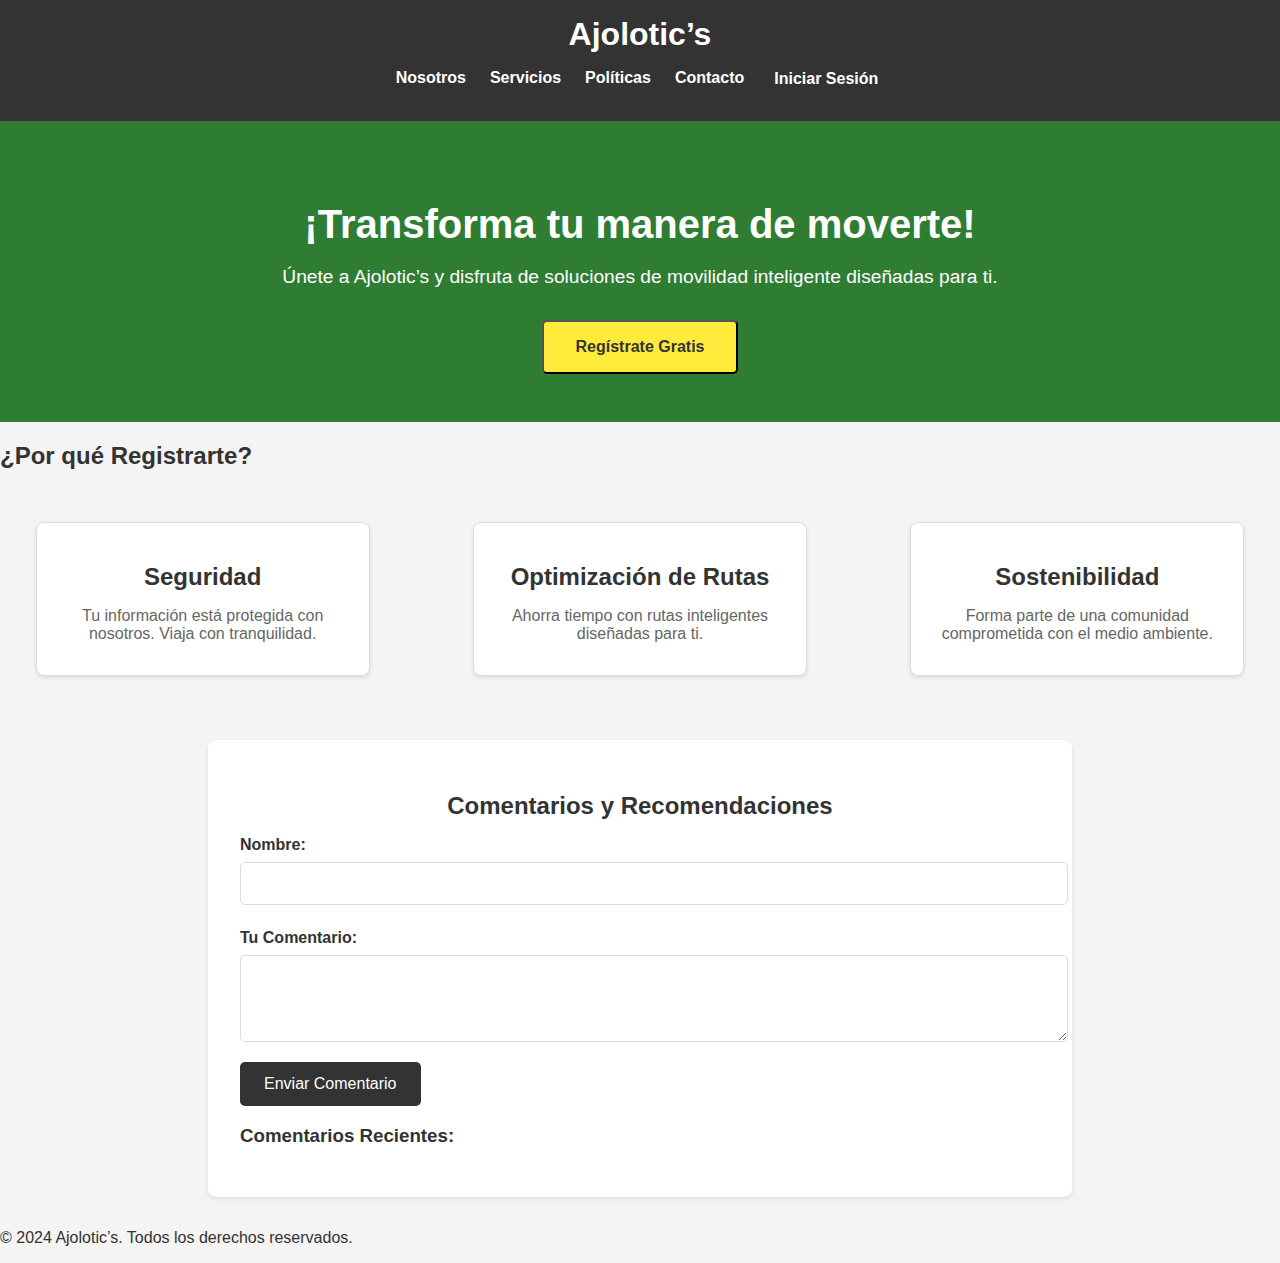
<file: index.html>
<!DOCTYPE html>
<html lang="es">
<head>
    <meta charset="UTF-8">
    <meta name="viewport" content="width=device-width, initial-scale=1.0">
    <title>Ajolotic’s - Innovando la Movilidad</title>
    <link rel="stylesheet" href="style.css">
    <script defer src="popup.js"></script>
</head>
<body>
    <header>
        <div class="logo">
            <h1>Ajolotic’s</h1>
        </div>
        <nav>
            <ul>
                <li><a href="Nosotros.html">Nosotros</a></li>
                <li><a href="Servicios.html">Servicios</a></li>
                <li><a href="Politicas.html">Políticas</a></li>
                <li><a href="Contacto.html">Contacto</a></li>
                <li><button id="login-btn" class="login-button">Iniciar Sesión</button></li>
            </ul>
        </nav>
    </header>

    <section class="hero">
        <h2>¡Transforma tu manera de moverte!</h2>
        <p>Únete a Ajolotic’s y disfruta de soluciones de movilidad inteligente diseñadas para ti.</p>
        <!-- Botón de registro que abre la ventana emergente -->
        <button id="register-btn" class="cta-button">Regístrate Gratis</button>
    </section>

    <section id="beneficios" class="section">
        <h2>¿Por qué Registrarte?</h2>
        <div class="benefit-container">
            <div class="benefit-item">
                <h3>Seguridad</h3>
                <p>Tu información está protegida con nosotros. Viaja con tranquilidad.</p>
            </div>
            <div class="benefit-item">
                <h3>Optimización de Rutas</h3>
                <p>Ahorra tiempo con rutas inteligentes diseñadas para ti.</p>
            </div>
            <div class="benefit-item">
                <h3>Sostenibilidad</h3>
                <p>Forma parte de una comunidad comprometida con el medio ambiente.</p>
            </div>
        </div>
    </section>

    <section id="comentarios" class="section">
        <h2>Comentarios y Recomendaciones</h2>
        
        <form id="comentarios-form">
            <label for="nombre">Nombre:</label>
            <input type="text" id="nombre" name="nombre" required>

            <label for="comentario">Tu Comentario:</label>
            <textarea id="comentario" name="comentario" rows="4" required></textarea>

            <button type="submit">Enviar Comentario</button>
        </form>

        <div id="comentarios-lista">
            <h3>Comentarios Recientes:</h3>
            <ul id="comentarios-ul">
                <!-- Los comentarios se agregarán aquí dinámicamente -->
            </ul>
        </div>
    </section>

    <div id="login-popup" class="popup hidden">
        <div class="popup-content">
            <span id="close-login" class="close">&times;</span>
            <h2>Iniciar Sesión</h2>
            <form id="login-form" action="aplicacion.html">
                <label for="username">Usuario:</label>
                <input type="text" id="username" name="username" required>

                <label for="password">Contraseña:</label>
                <input type="password" id="password" name="password" required>

                <button type="submit">Entrar</button>
            </form>
            <p>¿No tienes cuenta? <a id="signup-link" href="#">Inscríbete</a></p>
        </div>
    </div>

    <div id="signup-popup" class="popup hidden">
        <div class="popup-content">
            <span id="close-signup" class="close">&times;</span>
            <h2>Inscripción</h2>
            <form id="signup-form">
                <label for="new-username">Nombre de Usuario:</label>
                <input type="text" id="new-username" name="new-username" required>

                <label for="email">Correo Electrónico:</label>
                <input type="email" id="email" name="email" required>

                <label for="dob">Fecha de Nacimiento:</label>
                <input type="date" id="dob" name="dob" required>

                <button type="submit">Registrarme</button>
            </form>
        </div>
    </div>

    <footer>
        <p>&copy; 2024 Ajolotic’s. Todos los derechos reservados.</p>
    </footer>

    <script>
        document.addEventListener('DOMContentLoaded', () => {
            const loginBtn = document.getElementById('login-btn');
            const loginPopup = document.getElementById('login-popup');
            const closeLogin = document.getElementById('close-login');

            const signupLink = document.getElementById('signup-link');
            const signupPopup = document.getElementById('signup-popup');
            const closeSignup = document.getElementById('close-signup');

            const registerBtn = document.getElementById('register-btn'); // Botón "Regístrate Gratis"

            const comentariosForm = document.getElementById('comentarios-form');
            const comentariosUl = document.getElementById('comentarios-ul');

            // Mostrar ventana de iniciar sesión
            loginBtn.addEventListener('click', () => {
                loginPopup.style.display = 'block';
            });

            // Cerrar ventana de iniciar sesión
            closeLogin.addEventListener('click', () => {
                loginPopup.style.display = 'none';
            });

            // Mostrar ventana de registro desde el enlace "Inscríbete"
            signupLink.addEventListener('click', (e) => {
                e.preventDefault();
                loginPopup.style.display = 'none';
                signupPopup.style.display = 'block';
            });

            // Mostrar ventana de registro desde el botón "Regístrate Gratis"
            registerBtn.addEventListener('click', () => {
                signupPopup.style.display = 'block';
            });

            // Cerrar ventana de registro
            closeSignup.addEventListener('click', () => {
                signupPopup.style.display = 'none';
            });

            // Cerrar ventanas al hacer clic fuera de ellas
            window.addEventListener('click', (event) => {
                if (event.target === loginPopup) {
                    loginPopup.style.display = 'none';
                }
                if (event.target === signupPopup) {
                    signupPopup.style.display = 'none';
                }
            });

            // Manejo del formulario de comentarios
            comentariosForm.addEventListener('submit', (e) => {
                e.preventDefault();
                const nombre = document.getElementById('nombre').value;
                const comentario = document.getElementById('comentario').value;
                const nuevoComentario = document.createElement('li');
                nuevoComentario.innerHTML = `<strong>${nombre}</strong>: ${comentario}`;
                comentariosUl.appendChild(nuevoComentario);
                comentariosForm.reset();
            });
        });
    </script>
</body>
</html>
</file>
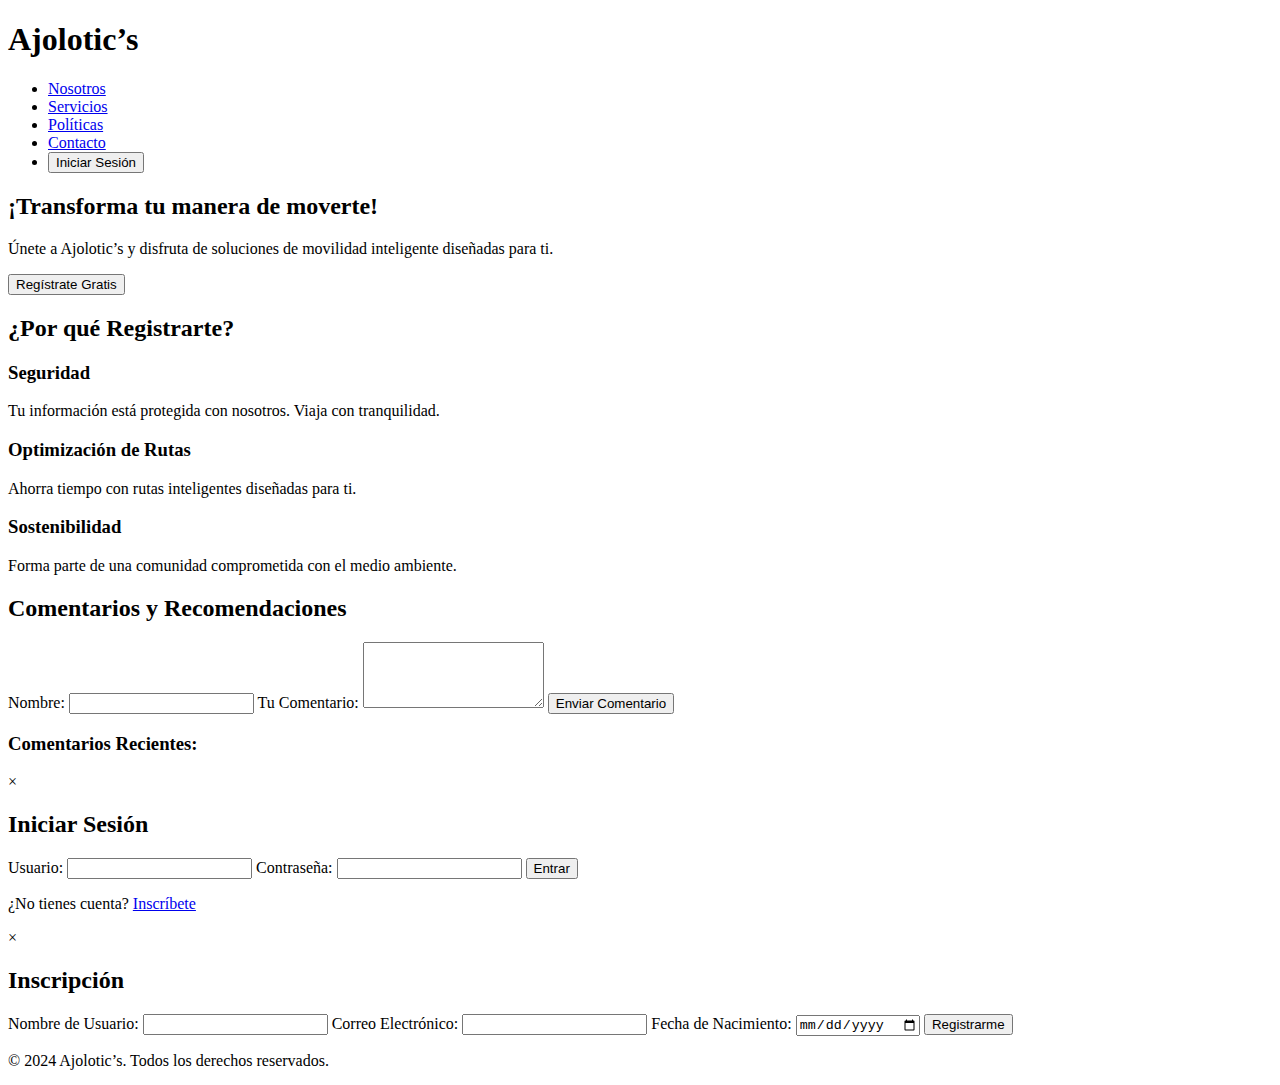
<file: Inicio.html>
<!DOCTYPE html>
<html lang="es">
<head>
    <meta charset="UTF-8">
    <meta name="viewport" content="width=device-width, initial-scale=1.0">
    <title>Ajolotic’s - Innovando la Movilidad</title>
    <link rel="stylesheet" href="C:\Users\lalon\Desktop\Proyecto\Admin\Css/style.css">
    <script defer src="C:\Users\lalon\Desktop\Proyecto\Admin\Css/popup.js"></script>
</head>
<body>
    <header>
        <div class="logo">
            <h1>Ajolotic’s</h1>
        </div>
        <nav>
            <ul>
                <li><a href="Nosotros.html">Nosotros</a></li>
                <li><a href="Servicios.html">Servicios</a></li>
                <li><a href="Politicas.html">Políticas</a></li>
                <li><a href="Contacto.html">Contacto</a></li>
                <li><button id="login-btn" class="login-button">Iniciar Sesión</button></li>
            </ul>
        </nav>
    </header>

    <section class="hero">
        <h2>¡Transforma tu manera de moverte!</h2>
        <p>Únete a Ajolotic’s y disfruta de soluciones de movilidad inteligente diseñadas para ti.</p>
        <!-- Botón de registro que abre la ventana emergente -->
        <button id="register-btn" class="cta-button">Regístrate Gratis</button>
    </section>

    <section id="beneficios" class="section">
        <h2>¿Por qué Registrarte?</h2>
        <div class="benefit-container">
            <div class="benefit-item">
                <h3>Seguridad</h3>
                <p>Tu información está protegida con nosotros. Viaja con tranquilidad.</p>
            </div>
            <div class="benefit-item">
                <h3>Optimización de Rutas</h3>
                <p>Ahorra tiempo con rutas inteligentes diseñadas para ti.</p>
            </div>
            <div class="benefit-item">
                <h3>Sostenibilidad</h3>
                <p>Forma parte de una comunidad comprometida con el medio ambiente.</p>
            </div>
        </div>
    </section>

    <section id="comentarios" class="section">
        <h2>Comentarios y Recomendaciones</h2>
        
        <form id="comentarios-form">
            <label for="nombre">Nombre:</label>
            <input type="text" id="nombre" name="nombre" required>

            <label for="comentario">Tu Comentario:</label>
            <textarea id="comentario" name="comentario" rows="4" required></textarea>

            <button type="submit">Enviar Comentario</button>
        </form>

        <div id="comentarios-lista">
            <h3>Comentarios Recientes:</h3>
            <ul id="comentarios-ul">
                <!-- Los comentarios se agregarán aquí dinámicamente -->
            </ul>
        </div>
    </section>

    <div id="login-popup" class="popup hidden">
        <div class="popup-content">
            <span id="close-login" class="close">&times;</span>
            <h2>Iniciar Sesión</h2>
            <form id="login-form" action="aplicacion.html">
                <label for="username">Usuario:</label>
                <input type="text" id="username" name="username" required>

                <label for="password">Contraseña:</label>
                <input type="password" id="password" name="password" required>

                <button type="submit">Entrar</button>
            </form>
            <p>¿No tienes cuenta? <a id="signup-link" href="#">Inscríbete</a></p>
        </div>
    </div>

    <div id="signup-popup" class="popup hidden">
        <div class="popup-content">
            <span id="close-signup" class="close">&times;</span>
            <h2>Inscripción</h2>
            <form id="signup-form">
                <label for="new-username">Nombre de Usuario:</label>
                <input type="text" id="new-username" name="new-username" required>

                <label for="email">Correo Electrónico:</label>
                <input type="email" id="email" name="email" required>

                <label for="dob">Fecha de Nacimiento:</label>
                <input type="date" id="dob" name="dob" required>

                <button type="submit">Registrarme</button>
            </form>
        </div>
    </div>

    <footer>
        <p>&copy; 2024 Ajolotic’s. Todos los derechos reservados.</p>
    </footer>

    <script>
        document.addEventListener('DOMContentLoaded', () => {
            const loginBtn = document.getElementById('login-btn');
            const loginPopup = document.getElementById('login-popup');
            const closeLogin = document.getElementById('close-login');

            const signupLink = document.getElementById('signup-link');
            const signupPopup = document.getElementById('signup-popup');
            const closeSignup = document.getElementById('close-signup');

            const registerBtn = document.getElementById('register-btn'); // Botón "Regístrate Gratis"

            const comentariosForm = document.getElementById('comentarios-form');
            const comentariosUl = document.getElementById('comentarios-ul');

            // Mostrar ventana de iniciar sesión
            loginBtn.addEventListener('click', () => {
                loginPopup.style.display = 'block';
            });

            // Cerrar ventana de iniciar sesión
            closeLogin.addEventListener('click', () => {
                loginPopup.style.display = 'none';
            });

            // Mostrar ventana de registro desde el enlace "Inscríbete"
            signupLink.addEventListener('click', (e) => {
                e.preventDefault();
                loginPopup.style.display = 'none';
                signupPopup.style.display = 'block';
            });

            // Mostrar ventana de registro desde el botón "Regístrate Gratis"
            registerBtn.addEventListener('click', () => {
                signupPopup.style.display = 'block';
            });

            // Cerrar ventana de registro
            closeSignup.addEventListener('click', () => {
                signupPopup.style.display = 'none';
            });

            // Cerrar ventanas al hacer clic fuera de ellas
            window.addEventListener('click', (event) => {
                if (event.target === loginPopup) {
                    loginPopup.style.display = 'none';
                }
                if (event.target === signupPopup) {
                    signupPopup.style.display = 'none';
                }
            });

            // Manejo del formulario de comentarios
            comentariosForm.addEventListener('submit', (e) => {
                e.preventDefault();
                const nombre = document.getElementById('nombre').value;
                const comentario = document.getElementById('comentario').value;
                const nuevoComentario = document.createElement('li');
                nuevoComentario.innerHTML = `<strong>${nombre}</strong>: ${comentario}`;
                comentariosUl.appendChild(nuevoComentario);
                comentariosForm.reset();
            });
        });
    </script>
</body>
</html>
</file>
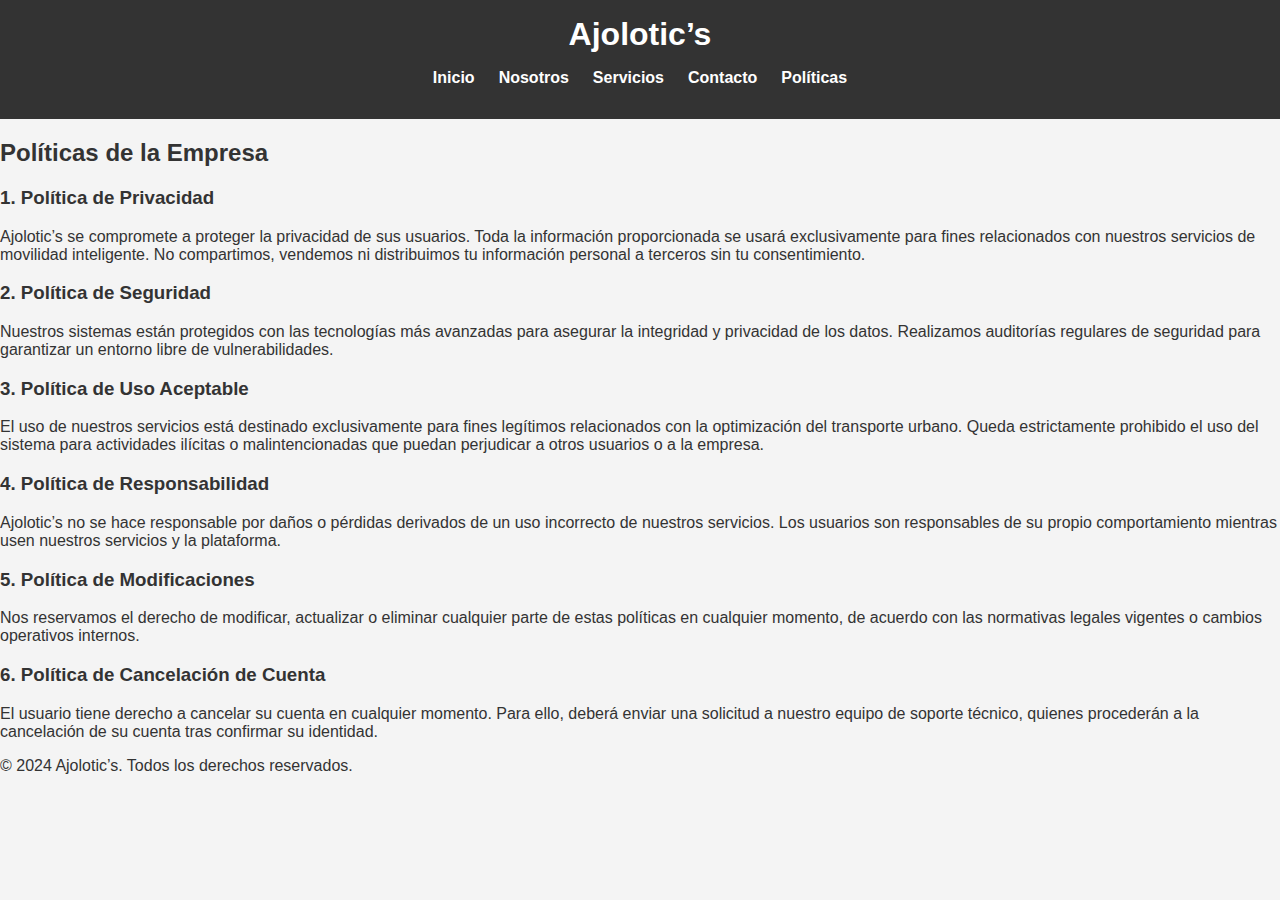
<file: Politicas.html>
<!DOCTYPE html>
<html lang="es">
<head>
    <meta charset="UTF-8">
    <meta name="viewport" content="width=device-width, initial-scale=1.0">
    <title>Políticas - Ajolotic’s</title>
    <link rel="stylesheet" href="style.css">
</head>
<body>
    <header>
        <div class="logo">
            <h1>Ajolotic’s</h1>
        </div>
        <nav>
            <ul>
                <li><a href="index.html">Inicio</a></li>
                <li><a href="nosotros.html">Nosotros</a></li>
                <li><a href="servicios.html">Servicios</a></li>
                <li><a href="contacto.html">Contacto</a></li>
                <li><a href="politicas.html">Políticas</a></li>
            </ul>
        </nav>
    </header>

    <section class="content">
        <h2>Políticas de la Empresa</h2>

        <div class="policy">
            <h3>1. Política de Privacidad</h3>
            <p>Ajolotic’s se compromete a proteger la privacidad de sus usuarios. Toda la información proporcionada se usará exclusivamente para fines relacionados con nuestros servicios de movilidad inteligente. No compartimos, vendemos ni distribuimos tu información personal a terceros sin tu consentimiento.</p>
        </div>

        <div class="policy">
            <h3>2. Política de Seguridad</h3>
            <p>Nuestros sistemas están protegidos con las tecnologías más avanzadas para asegurar la integridad y privacidad de los datos. Realizamos auditorías regulares de seguridad para garantizar un entorno libre de vulnerabilidades.</p>
        </div>

        <div class="policy">
            <h3>3. Política de Uso Aceptable</h3>
            <p>El uso de nuestros servicios está destinado exclusivamente para fines legítimos relacionados con la optimización del transporte urbano. Queda estrictamente prohibido el uso del sistema para actividades ilícitas o malintencionadas que puedan perjudicar a otros usuarios o a la empresa.</p>
        </div>

        <div class="policy">
            <h3>4. Política de Responsabilidad</h3>
            <p>Ajolotic’s no se hace responsable por daños o pérdidas derivados de un uso incorrecto de nuestros servicios. Los usuarios son responsables de su propio comportamiento mientras usen nuestros servicios y la plataforma.</p>
        </div>

        <div class="policy">
            <h3>5. Política de Modificaciones</h3>
            <p>Nos reservamos el derecho de modificar, actualizar o eliminar cualquier parte de estas políticas en cualquier momento, de acuerdo con las normativas legales vigentes o cambios operativos internos.</p>
        </div>

        <div class="policy">
            <h3>6. Política de Cancelación de Cuenta</h3>
            <p>El usuario tiene derecho a cancelar su cuenta en cualquier momento. Para ello, deberá enviar una solicitud a nuestro equipo de soporte técnico, quienes procederán a la cancelación de su cuenta tras confirmar su identidad.</p>
        </div>

    </section>

    <footer>
        <p>&copy; 2024 Ajolotic’s. Todos los derechos reservados.</p>
    </footer>
</body>
</html>
</file>
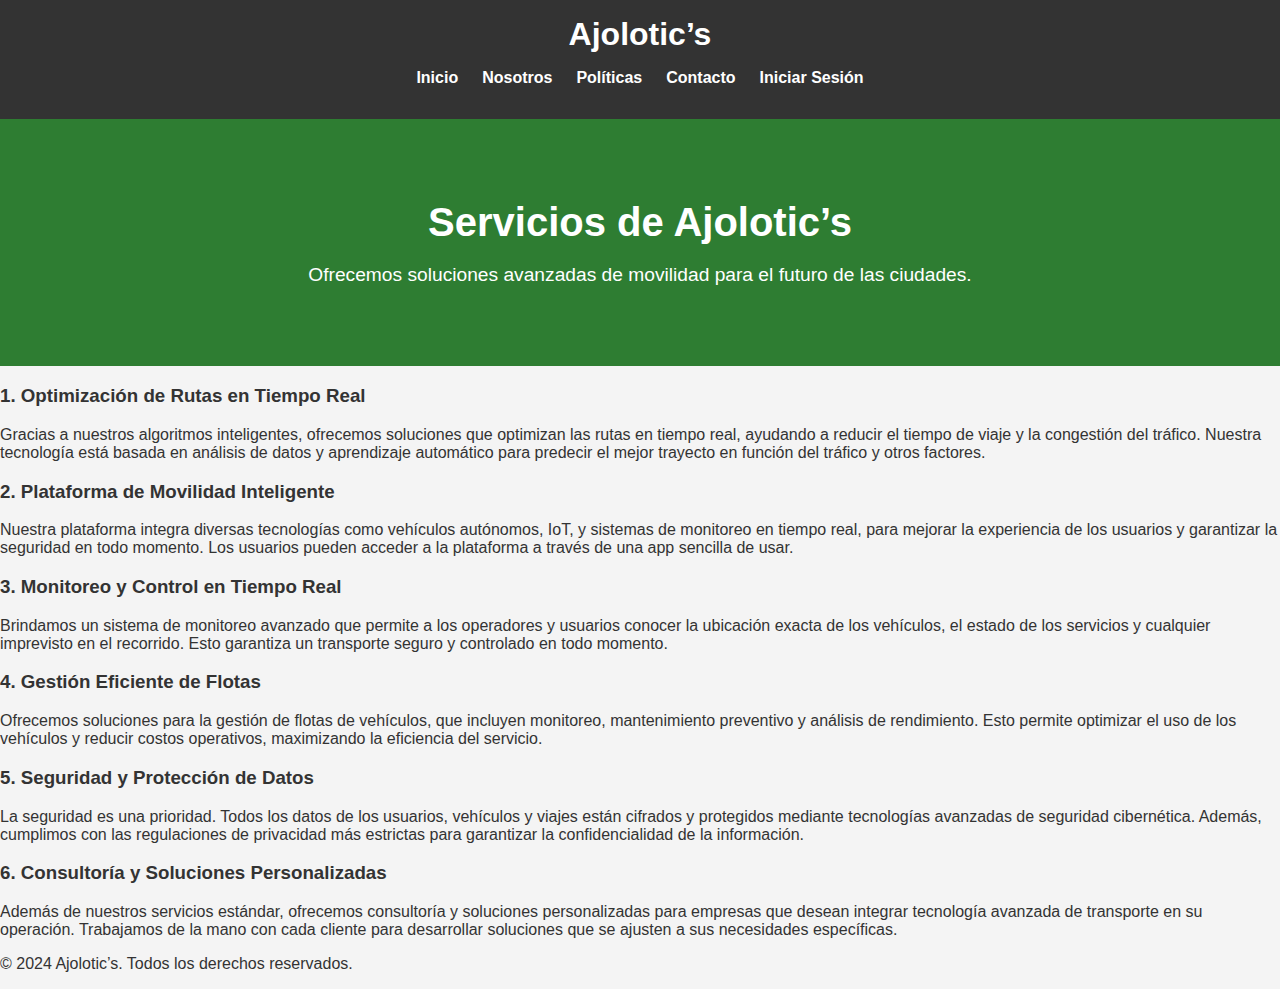
<file: Servicios.html>
<!DOCTYPE html>
<html lang="es">
<head>
    <meta charset="UTF-8">
    <meta name="viewport" content="width=device-width, initial-scale=1.0">
    <title>Ajolotic’s - Servicios</title>
    <link rel="stylesheet" href="style.css">
</head>
<body>
    <header>
        <div class="logo">
            <h1>Ajolotic’s</h1>
        </div>
        <nav>
            <ul>
                <li><a href="index.html">Inicio</a></li>
                <li><a href="Nosotros.html">Nosotros</a></li>
                <li><a href="politicas.html">Políticas</a></li>
                <li><a href="Contacto.html">Contacto</a></li>
                <li><a href="login.html" class="login-button">Iniciar Sesión</a></li>
            </ul>
        </nav>
    </header>
  <section class="hero">
        <h2>Servicios de Ajolotic’s</h2>
        <p>Ofrecemos soluciones avanzadas de movilidad para el futuro de las ciudades.</p>
    </section>

    <section class="content">
        <h3>1. Optimización de Rutas en Tiempo Real</h3>
        <p>Gracias a nuestros algoritmos inteligentes, ofrecemos soluciones que optimizan las rutas en tiempo real, ayudando a reducir el tiempo de viaje y la congestión del tráfico. Nuestra tecnología está basada en análisis de datos y aprendizaje automático para predecir el mejor trayecto en función del tráfico y otros factores.</p>

        <h3>2. Plataforma de Movilidad Inteligente</h3>
        <p>Nuestra plataforma integra diversas tecnologías como vehículos autónomos, IoT, y sistemas de monitoreo en tiempo real, para mejorar la experiencia de los usuarios y garantizar la seguridad en todo momento. Los usuarios pueden acceder a la plataforma a través de una app sencilla de usar.</p>

        <h3>3. Monitoreo y Control en Tiempo Real</h3>
        <p>Brindamos un sistema de monitoreo avanzado que permite a los operadores y usuarios conocer la ubicación exacta de los vehículos, el estado de los servicios y cualquier imprevisto en el recorrido. Esto garantiza un transporte seguro y controlado en todo momento.</p>

        <h3>4. Gestión Eficiente de Flotas</h3>
        <p>Ofrecemos soluciones para la gestión de flotas de vehículos, que incluyen monitoreo, mantenimiento preventivo y análisis de rendimiento. Esto permite optimizar el uso de los vehículos y reducir costos operativos, maximizando la eficiencia del servicio.</p>

        <h3>5. Seguridad y Protección de Datos</h3>
        <p>La seguridad es una prioridad. Todos los datos de los usuarios, vehículos y viajes están cifrados y protegidos mediante tecnologías avanzadas de seguridad cibernética. Además, cumplimos con las regulaciones de privacidad más estrictas para garantizar la confidencialidad de la información.</p>

        <h3>6. Consultoría y Soluciones Personalizadas</h3>
        <p>Además de nuestros servicios estándar, ofrecemos consultoría y soluciones personalizadas para empresas que desean integrar tecnología avanzada de transporte en su operación. Trabajamos de la mano con cada cliente para desarrollar soluciones que se ajusten a sus necesidades específicas.</p>
    </section>

    <footer>
        <p>&copy; 2024 Ajolotic’s. Todos los derechos reservados.</p>
    </footer>
</body>
</html>
</file>
<file: style.css>
/* Estilos generales */
body {
    font-family: Arial, sans-serif;
    margin: 0;
    padding: 0;
    background-color: #f4f4f4; /* Fondo neutro */
    color: #333;
}

header {
    background: #333; /* Color original */
    color: white;
    padding: 1rem 0;
    text-align: center;
}

header .logo h1 {
    margin: 0;
    font-size: 2rem;
}

header nav ul {
    list-style: none;
    padding: 0;
    margin: 1rem 0;
    display: flex;
    justify-content: center;
    gap: 1.5rem;
}

header nav ul li a,
header nav ul li button {
    color: white;
    text-decoration: none;
    font-weight: bold;
    background: none;
    border: none;
    cursor: pointer;
    font-size: 1rem;
}

header nav ul li a:hover,
header nav ul li button:hover {
    text-decoration: underline;
}

/* Hero Section */
.hero {
    padding: 3rem 1rem;
    background: #2E7D32; /* Verde original */
    color: white;
    text-align: center;
}

.hero h2 {
    font-size: 2.5rem;
    margin-bottom: 1rem;
}

.hero p {
    font-size: 1.2rem;
    margin-bottom: 2rem;
}

.cta-button {
    background: #FFEB3B; /* Amarillo original */
    color: #333;
    padding: 1rem 2rem;
    font-size: 1rem;
    font-weight: bold;
    border-radius: 5px;
    text-decoration: none;
    display: inline-block;
}

.cta-button:hover {
    background: #FBC02D; /* Amarillo más oscuro */
}

/* Beneficios */
.benefit-container {
    display: flex;
    justify-content: space-around;
    flex-wrap: wrap;
    gap: 2rem;
    padding: 2rem 0;
}

.benefit-item {
    background: white;
    border: 1px solid #ddd;
    border-radius: 8px;
    padding: 1rem;
    text-align: center;
    max-width: 300px;
    box-shadow: 0 2px 4px rgba(0, 0, 0, 0.1);
}

.benefit-item h3 {
    font-size: 1.5rem;
    margin-bottom: 0.5rem;
    color: #333;
}

.benefit-item p {
    font-size: 1rem;
    color: #666;
}

/* Comentarios */
#comentarios {
    background: #fff;
    padding: 2rem;
    margin: 2rem auto;
    max-width: 800px;
    border-radius: 8px;
    box-shadow: 0 2px 4px rgba(0, 0, 0, 0.1);
}

#comentarios h2 {
    color: #333; /* Tono original */
    text-align: center;
    margin-bottom: 1rem;
}

#comentarios-form label {
    display: block;
    margin: 0.5rem 0;
    font-weight: bold;
}

#comentarios-form input,
#comentarios-form textarea {
    width: 100%;
    padding: 0.8rem;
    margin-bottom: 1rem;
    border: 1px solid #ddd;
    border-radius: 5px;
}

#comentarios-form button {
    background: #333; /* Original */
    color: white;
    border: none;
    padding: 0.8rem 1.5rem;
    font-size: 1rem;
    border-radius: 5px;
    cursor: pointer;
}

#comentarios-form button:hover {
    background: #555; /* Más claro */
}

#comentarios-lista ul {
    list-style: none;
    padding: 0;
}

#comentarios-lista ul li {
    background: #f4f4f4;
    padding: 1rem;
    margin: 0.5rem 0;
    border-radius: 5px;
    border: 1px solid #ddd;
}

/* Ventanas Emergentes */
.popup {
    display: none;
    position: fixed;
    top: 0;
    left: 0;
    width: 100%;
    height: 100%;
    background-color: rgba(0, 0, 0, 0.5);
    z-index: 1000;
}

.popup-content {
    background-color: #fff;
    padding: 2rem;
    width: 400px;
    margin: 10% auto;
    border-radius: 8px;
    position: relative;
    box-shadow: 0 2px 4px rgba(0, 0, 0, 0.2);
}

.popup-content h2 {
    text-align: center;
    color: #333; /* Original */
}

.popup-content label {
    display: block;
    margin-bottom: 8px;
}

.popup-content input {
    width: 100%;
    padding: 0.8rem;
    margin-bottom: 1rem;
    border: 1px solid #ddd;
    border-radius: 5px;
}

.popup-content button {
    width: 100%;
    padding: 0.8rem;
    background-color: #333; /* Original */
    color: white;
    border: none;
    border-radius: 5px;
    cursor: pointer;
}

.popup-content button:hover {
    background-color: #555; /* Más claro */
}

.close {
    position: absolute;
    top: 10px;
    right: 10px;
    font-size: 1.5rem;
    cursor: pointer;
    color: #999;
}
</file>
